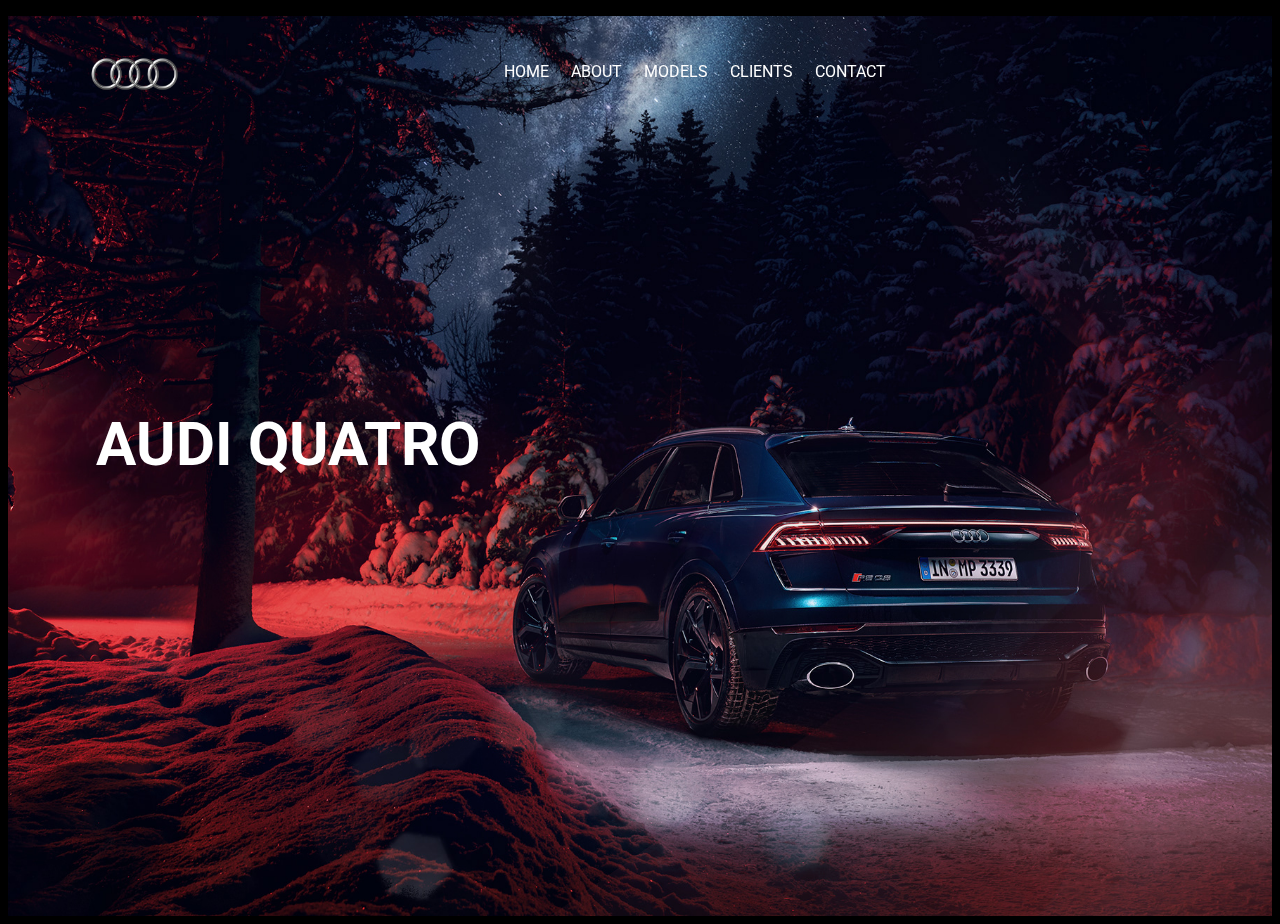
<file: index.html>
<!DOCTYPE html>
<html lang="en">
<head>
  <meta charset="UTF-8">
  <meta http-equiv="X-UA-Compatible" content="IE=edge">
  <meta name="viewport" content="width=device-width, initial-scale=1.0">
  <title>Audi</title>

  <link rel="stylesheet" href="https://cdnjs.cloudflare.com/ajax/libs/font-awesome/6.2.1/css/all.min.css">
  <link rel="stylesheet" href="a.css">

  

</head>
<body id="home">

  <header class="GD-header">
    <a href="#">
      <img src="./fotot/audi-logo-2-removebg-preview.png" alt="" width="90px" height="70px">
    </a>

    <nav class="navbar">
      <a class="active"><a href="#">HOME</a></li>
      <a href="about.html" target="_blank">ABOUT</a>
      <a href="models.html" target="_blank">MODELS</a>
      <a href="clients.html" target="_blank">CLIENTS</a>
      <a href="contact.html" target="_blank">CONTACT</a>
    </nav>

    <div class="GD-icons">
      <div class="fas fa-bars" id="menu-btn"></div>

    </div>

    

   
    </div>

  </header>


  <section class="home" id="home">
    <div class="GD-content">
        <h3 class="GD-h">Audi quatro</h3>
    </div>
        
        </section>
  
 
<script src="main.js"></script>
  
</body>
</html>
</file>
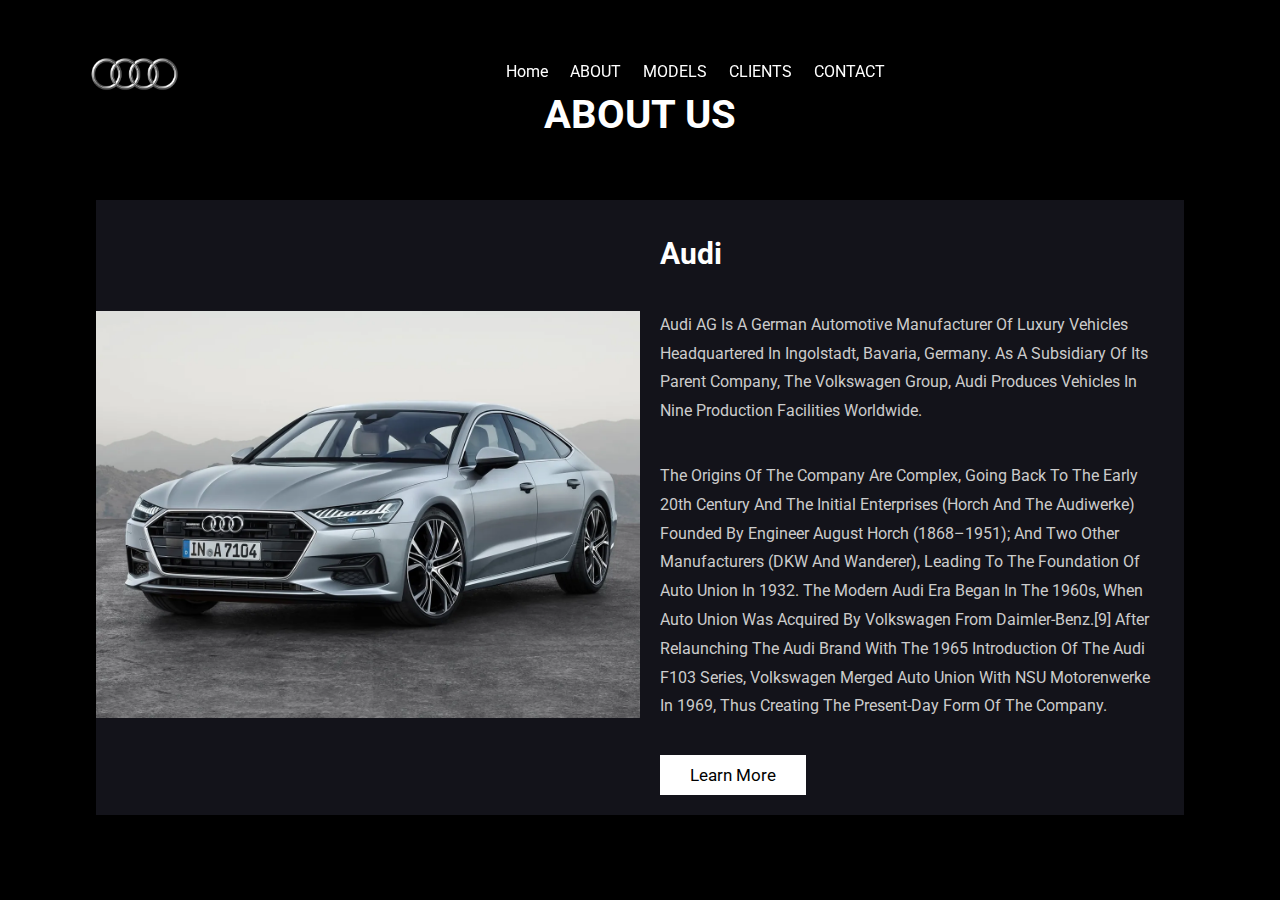
<file: about.html>
<!DOCTYPE html>
<html lang="en">
<head>
    <meta charset="UTF-8">
    <meta http-equiv="X-UA-Compatible" content="IE=edge">
    <meta name="viewport" content="width=device-width, initial-scale=1.0">
    <title>About</title>
    <link rel="stylesheet" href="https://cdnjs.cloudflare.com/ajax/libs/font-awesome/6.2.1/css/all.min.css">
    <link rel="stylesheet" href="a.css">

</head>
<body id="about">
    <header class="GD-header">

        <a href="#">
            <img src="./fotot/audi-logo-2-removebg-preview.png" alt="" width="90px" height="70px">
        </a>
        <nav class="navbar">
          <a class="active"><a href="index.html">Home</a></li>
          <a href="about.html" target="_blank">ABOUT</a>
          <a href="models.html" target="_blank">MODELS</a>
          <a href="clients.html" target="_blank">CLIENTS</a>
          <a href="contact.html" target="_blank">CONTACT</a>
        </nav>
    
        <div class="GD-icons">
          <div class="fas fa-bars" id="menu-btn"></div>
    
        </div>
    
  
    
       
        
    
      </header> 
    <header class="GD-header"></header>
    
    <section class="about" id="about">

        <h1 class="GD-heading"><span>about</span> us </h1>

        <div class="row">
            <div class="GD-image">
                <img src="./fotot/audi a7.webp" alt="">
            </div>

            <div class="GD-content">
                <h3>Audi</h3>
                <p>Audi AG is a German automotive manufacturer of luxury vehicles headquartered in Ingolstadt, Bavaria, Germany. As a subsidiary of its parent company, the Volkswagen Group, Audi produces vehicles in nine production facilities worldwide.</p>
                <p>The origins of the company are complex, going back to the early 20th century and the initial enterprises (Horch and the Audiwerke) founded by engineer August Horch (1868–1951); and two other manufacturers (DKW and Wanderer), leading to the foundation of Auto Union in 1932. The modern Audi era began in the 1960s, when Auto Union was acquired by Volkswagen from Daimler-Benz.[9] After relaunching the Audi brand with the 1965 introduction of the Audi F103 series, Volkswagen merged Auto Union with NSU Motorenwerke in 1969, thus creating the present-day form of the company.</p>
                <a target="blank" href="https://en.wikipedia.org/wiki/Audi" class="GD-btn1">learn more</a>
            </div>

        </div>


    </section>



    <script src="main.js"></script>

</body>
</html>
</file>
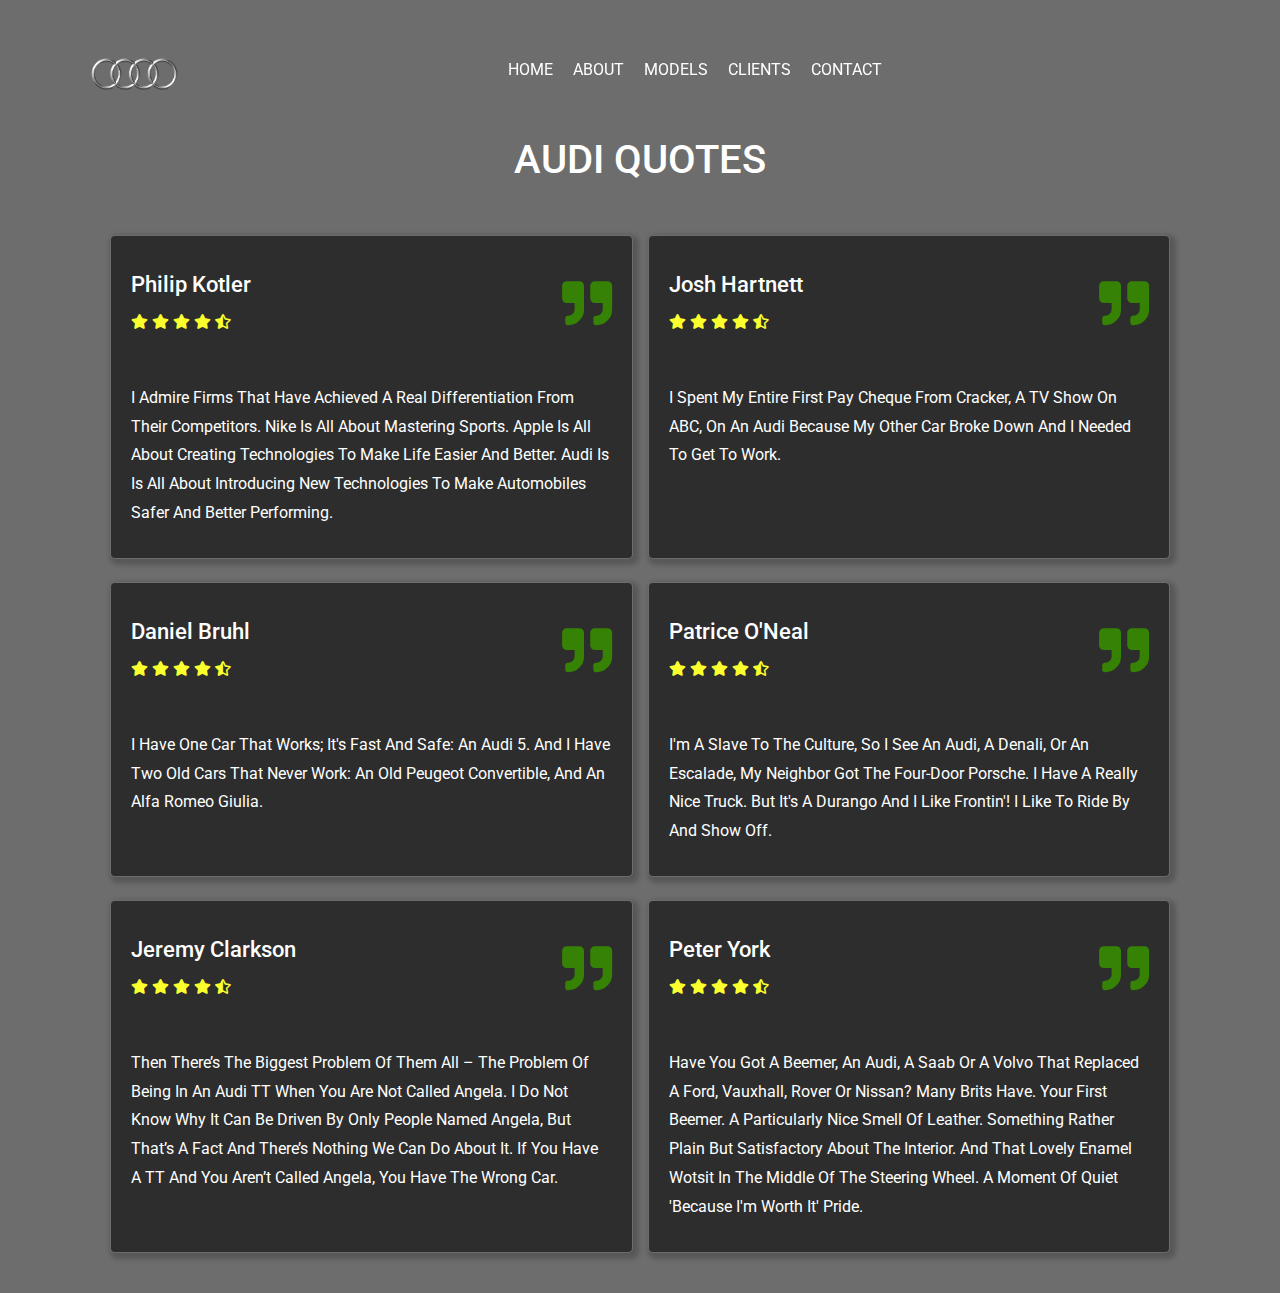
<file: clients.html>
<!DOCTYPE html>
<html lang="en">
<head>
    <meta charset="UTF-8">
    <meta http-equiv="X-UA-Compatible" content="IE=edge">
    <meta name="viewport" content="width=device-width, initial-scale=1.0">
    <link rel="stylesheet" href="a.css">
    <link rel="stylesheet" href="https://cdnjs.cloudflare.com/ajax/libs/twitter-bootstrap/4.5.3/css/bootstrap.min.css">
    <link rel="stylesheet" href="https://cdnjs.cloudflare.com/ajax/libs/font-awesome/5.15.1/css/all.min.css">
    
    <title>clients</title>
</head>
<body id="clients">
    <section class="review" id="about">
        
        <header class="GD-header">

            <a href="#">
              <img src="./fotot/audi-logo-2-removebg-preview.png" alt="" width="90px" height="70px">
            </a>
        
            <nav class="navbar">
              <a class="active"><a href="index.html">HOME</a></li>
              <a href="about.html" target="_blank">ABOUT</a>
              <a href="models.html" target="_blank">MODELS</a>
              <a href="clients.html" target="_blank">CLIENTS</a>
              <a href="contact.html" target="_blank">CONTACT</a>
            </nav>
        
            <div class="GD-icons">
              <div class="fas fa-bars" id="menu-btn"></div>
        
            </div>
        
            
        
           
            </div>
        
          </header>

          <h3 class="GD-heading2">Audi Quotes</h3>
       
        <div class="box-container">
            <div class="box">
                <div class="GD-user">
                    <div class="GD-info">
                        <h3>Philip Kotler</h3>
                        <div class="GD-stars">
                            <i class="fas fa-star"></i>
                            <i class="fas fa-star"></i>
                            <i class="fas fa-star"></i>
                            <i class="fas fa-star"></i>
                            <i class="fas fa-star-half-alt"></i>
                        </div>
                    </div>
                    <i class="fas fa-quote-right"></i>
                </div>
                <br>
                <br>
                <p> I admire firms that have achieved a real differentiation from their competitors. Nike is all about mastering sports. Apple is all about creating technologies to make life easier and better. Audi is is all about introducing new technologies to make automobiles safer and better performing. </p>
              
            </div>
        
                <div class="box">
                    <div class="GD-user">
                        <div class="GD-info">
                            <h3>Josh Hartnett</h3>
                            <div class="GD-stars">
                                <i class="fas fa-star"></i>
                                <i class="fas fa-star"></i>
                                <i class="fas fa-star"></i>
                                <i class="fas fa-star"></i>
                                <i class="fas fa-star-half-alt"></i>
                            </div>
                        </div>
                        <i class="fas fa-quote-right"></i>
                    </div>
                    <br>
                    <br>
                    <p> I spent my entire first pay cheque from Cracker, a TV show on ABC, on an Audi because my other car broke down and I needed to get to work. </p>
                  
                </div>


                <div class="box">
                    <div class="GD-user">
                        <div class="GD-info">
                            <h3>Daniel Bruhl</h3>
                            <div class="GD-stars">
                                <i class="fas fa-star"></i>
                                <i class="fas fa-star"></i>
                                <i class="fas fa-star"></i>
                                <i class="fas fa-star"></i>
                                <i class="fas fa-star-half-alt"></i>
                            </div>
                        </div>
                        <i class="fas fa-quote-right"></i>
                        
                    </div>
                    <br>
                    <br>
                    <p> I have one car that works; it's fast and safe: an Audi 5. And I have two old cars that never work: an old Peugeot convertible, and an Alfa Romeo Giulia.</p>
                
                </div>

            
                    <div class="box">
                        <div class="GD-user">
                            <div class="GD-info">
                                <h3>Patrice O'Neal</h3>
                                <div class="GD-stars">
                                    <i class="fas fa-star"></i>
                                    <i class="fas fa-star"></i>
                                    <i class="fas fa-star"></i>
                                    <i class="fas fa-star"></i>
                                    <i class="fas fa-star-half-alt"></i>
                                </div>
                            </div>
                            <i class="fas fa-quote-right"></i>
                        </div>
                        <br>
                        <br>
                        <p> I'm a slave to the culture, so I see an Audi, a Denali, or an Escalade, my neighbor got the four-door Porsche. I have a really nice truck. But it's a Durango and I like frontin'! I like to ride by and show off. </p>
                    
                    </div>
                    <div class="box">
                        <div class="GD-user">
                            <div class="GD-info">
                                <h3>Jeremy Clarkson</h3>
                                <div class="GD-stars">
                                    <i class="fas fa-star"></i>
                                    <i class="fas fa-star"></i>
                                    <i class="fas fa-star"></i>
                                    <i class="fas fa-star"></i>
                                    <i class="fas fa-star-half-alt"></i>
                                </div>
                            </div>
                            <i class="fas fa-quote-right"></i>
                        </div>
                        <br>
                        <br>
                        <p> Then there’s the biggest problem of them all – the problem of being in an Audi TT when you are not called Angela. I do not know why it can be driven by only people named Angela, but that’s a fact and there’s nothing we can do about it. If you have a TT and you aren’t called Angela, you have the wrong car. </p>
                    
                    </div>
                    <div class="box">
                        <div class="GD-user">
                            <div class="GD-info">
                                <h3>Peter York</h3>
                                <div class="GD-stars">
                                    <i class="fas fa-star"></i>
                                    <i class="fas fa-star"></i>
                                    <i class="fas fa-star"></i>
                                    <i class="fas fa-star"></i>
                                    <i class="fas fa-star-half-alt"></i>
                                </div>
                            </div>
                            <i class="fas fa-quote-right"></i>
                        </div>
                        <br>
                        <br>
                        <p> Have you got a Beemer, an Audi, a Saab or a Volvo that replaced a Ford, Vauxhall, Rover or Nissan? Many Brits have. Your first Beemer. A particularly nice smell of leather. Something rather plain but satisfactory about the interior. And that lovely enamel wotsit in the middle of the steering wheel. A moment of quiet 'because I'm worth it' pride.</p>
                    
                    </div>
                   


          
        </div>
        <script src="main.js"></script>
        
    </section>
 
</body>
</html>
</file>
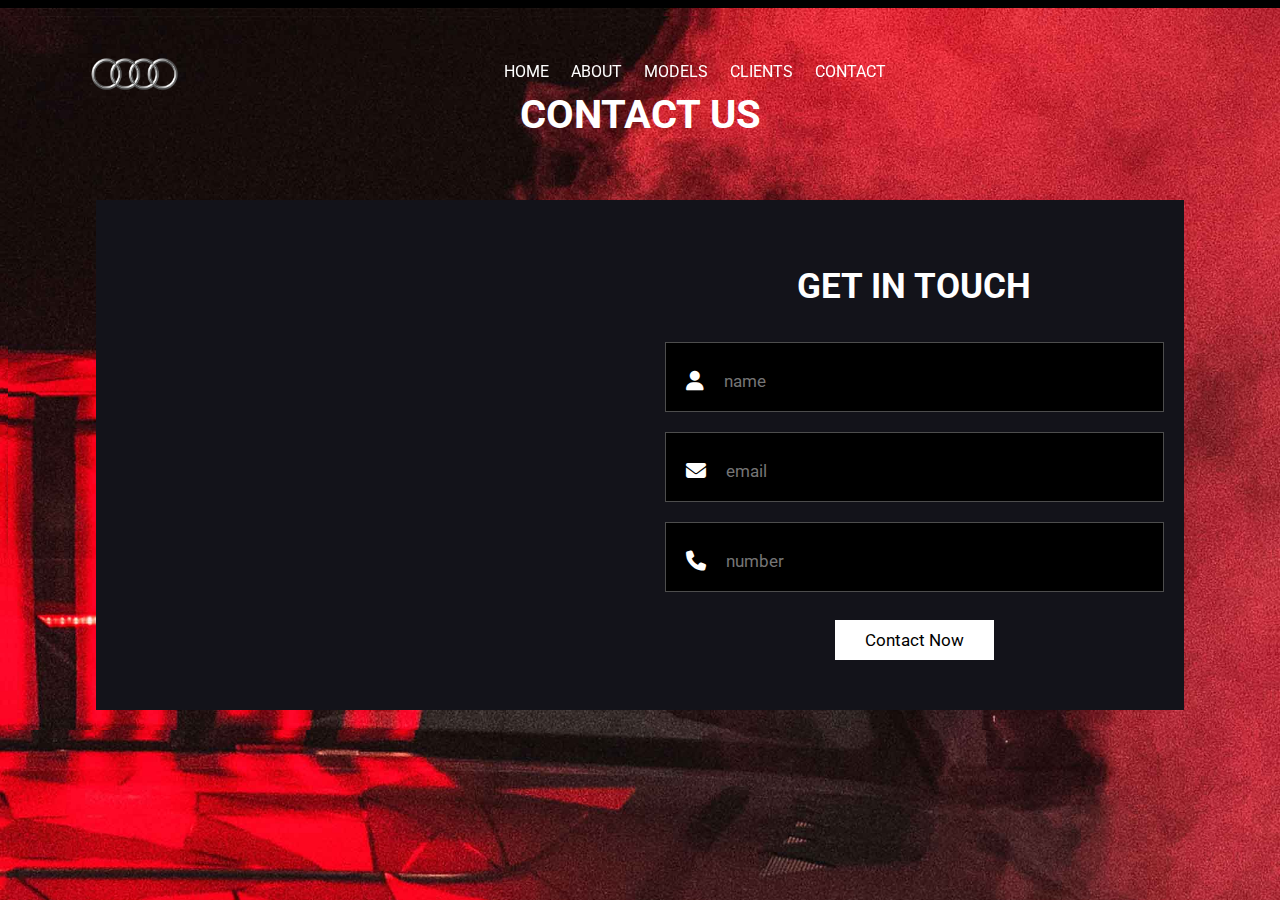
<file: contact.html>
<!DOCTYPE html>
<html lang="en">
<head>
    <meta charset="UTF-8">
    <meta http-equiv="X-UA-Compatible" content="IE=edge">
    <meta name="viewport" content="width=device-width, initial-scale=1.0">
    <link rel="stylesheet" href="https://cdnjs.cloudflare.com/ajax/libs/font-awesome/6.2.1/css/all.min.css">
    <link rel="stylesheet" href="a.css">
    <title>Contact</title>
</head>
<body id="contact" >
    <header class="GD-header">

        <a href="#">
            <img src="./fotot/audi-logo-2-removebg-preview.png" alt="" width="90px" height="70px">
        </a>
    
        <nav class="navbar">
          <a class="active"><a href="index.html">HOME</a></li>
      <a href="about.html" target="_blank">ABOUT</a>
      <a href="models.html" target="_blank">MODELS</a>
      <a href="clients.html" target="_blank">CLIENTS</a>
      <a href="contact.html" target="_blank">CONTACT</a>
        </nav>
    
        <div class="GD-icons">
          <div class="fas fa-bars" id="menu-btn"></div>
    
        </div>
    
      
    
       
        </div>
    
      </header>

      <section class="GD-contact" id="contact">

        <h1 class="GD-heading"> <span> contact </span> us </h1>

        <div class="row">

            <iframe class="map" src="https://www.google.com/maps/embed?pb=!1m14!1m8!1m3!1d93560.45575509689!2d20.855244!3d42.87782!3m2!1i1024!2i768!4f13.1!3m3!1m2!1s0x135345063679ba21%3A0xc24c0fe075e868e2!2sMitrovica!5e0!3m2!1sen!2sus!4v1674564734372!5m2!1sen!2sus" width="600" height="450" style="border:0;" allowfullscreen="" loading="lazy" referrerpolicy="no-referrer-when-downgrade"></iframe>

            <form action="">
                <h3>get in touch</h3>
                <div class="GD-inputBox">
                    <span class="fas fa-user"></span>
                    <input type="text" placeholder="name">
                </div>
                <div class="GD-inputBox">
                    <span class="fas fa-envelope"></span>
                    <input type="email" placeholder="email">
                </div>
                <div class="GD-inputBox">
                    <span class="fas fa-phone"></span>
                    <input type="number" placeholder="number">
                </div>
            
                <input type="submit" value="contact now" class="GD-btn1">
            
            </form>
            

        </div>

      </section>





      <script src="main.js"></script>
</body>
</html>
</file>
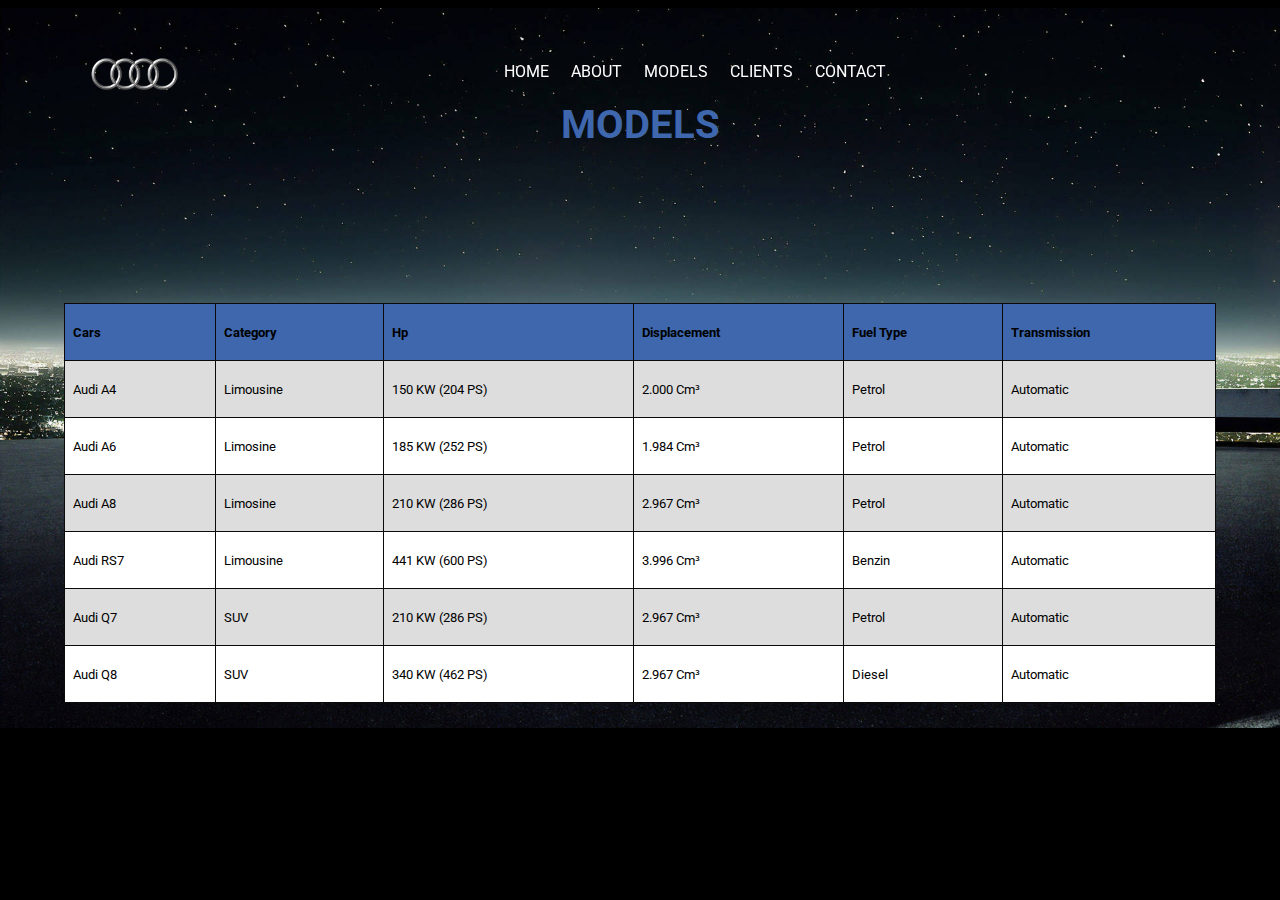
<file: models.html>
<!DOCTYPE html>
<html lang="en">
<head>
    <meta charset="UTF-8">
    <meta http-equiv="X-UA-Compatible" content="IE=edge">
    <meta name="viewport" content="width=device-width, initial-scale=1.0">
    <title>Models</title>
    <link rel="stylesheet" href="a.css">
    <link rel="stylesheet" href="https://cdnjs.cloudflare.com/ajax/libs/font-awesome/6.2.1/css/all.min.css">

</head>
<body id="ngjyra">

    <header class="GD-header">


    <a href="#">
      <img src="./fotot/audi-logo-2-removebg-preview.png" alt="" width="90px" height="70px">
    </a>

    <nav class="navbar">
      <a class="active"><a href="index.html">HOME</a></li>
      <a href="about.html" target="_blank">ABOUT</a>
      <a href="models.html" target="_blank">MODELS</a>
      <a href="clients.html" target="_blank">CLIENTS</a>
      <a href="contact.html" target="_blank">CONTACT</a>
    </nav>

    <div class="GD-icons">
      <div class="fas fa-bars" id="menu-btn"></div>

    </div>

    

   
    </div>

  </header>
    
  <h1 class="GD-heading1">Models</h1>
      <table>
        <tr id="genti">
        <th>Cars</th>
        <th>category</th>
        <th>Hp</th>
        <th>displacement</th>
        <th>fuel type</th>
        <th>transmission</th>
    
        </tr>
        
        <tr>

            <td>Audi A4</td>
            <td>limousine</td>
            <td>150 kW (204 PS)</td>
            <td>2.000 cm³</td>
            <td>petrol</td>
            <td>automatic</td>
         </tr>

         <tr>
            <td>Audi A6</td>
            <td>limosine</td>
            <td>185 kW (252 PS)</td>
            <td>1.984 cm³</td>
            <td>petrol</td>
            <td>automatic</td>
        </tr>
        
        <tr>
            <td>Audi A8</td>
            <td>limosine</td>
            <td>210 kW (286 PS)</td>
            <td>2.967 cm³</td>
            <td>petrol</td>
            <td>automatic</td>
         </tr>

              
        <tr>
            <td>Audi RS7</td>
            <td>limousine</td>
            <td> 441 kW (600 PS)</td>
            <td>3.996 cm³</td>
            <td>Benzin</td>
            <td>automatic</td>
        </tr>

           
         <tr>
            <td>Audi Q7</td>
            <td>SUV</td>
            <td>210 kW (286 PS)</td>
            <td>2.967 cm³</td>
            <td>petrol</td>
            <td>automatic</td>
         </tr>
           
         <tr>
            <td>Audi Q8</td>
            <td>SUV</td>
            <td>340 kW (462 PS)</td>
            <td>2.967 cm³</td>
            <td>diesel</td>
            <td>automatic</td>
         </tr>
   

      </table>
      <script src="main.js"></script>
</body>
</html>
</file>
<file: a.css>
@import url('https://fonts.googleapis.com/css2?family=Exo+2:ital,wght@0,100;0,300;0,500;1,200;1,400&family=Roboto:wght@100;300;400;500;700&display=swap');

#ngjyra{
    background-image: url(./fotot/453.jpg);
    background-repeat: no-repeat;
    background-size: cover;
}
#contact{
    background-image: url(./fotot/kuqe.jpg) ;
    background-repeat: no-repeat;
   background-size: cover;
}


:root{
    --main-color: rgb(255, 255, 255);
    --black:#13131a;
    --bg: rgb(0, 0, 0);
    --border:.1rem solid rgba(255,255,255,.3);
}


*{
    font-family: 'Roboto', sans-serif;
    margin:0, padding 0;
    box-sizing: border-box;
    outline: none; border:none;
    text-decoration: none;
    text-transform: capitalize;
    transition: .2s linear;
    margin-top: 8px;
}

html{
    font-size: 62.5%;
    overflow-x: hidden;
    scroll-padding-top: 9rem;
    scroll-behavior: smooth;
    
}

.GD-btn1{
    display: inline-block;
    padding: 1rem 3rem;
    font-size: 1.7rem;
    color: #000000;
    background: var(--main-color);
    cursor: pointer;
}


html::-webkit-scrollbar{
    width: .8rem;
}

html::-webkit-scrollbar-track{
    background: transparent;
}

html::-webkit-scrollbar-thumb{
    background: #fff;
    border-radius: 5rem;
}

body{
    background: var(--bg);
}

section{
    padding: 2rem 7%;
}

.GD-heading1{
    text-align: center;
    color: #3e67ad;
    text-transform: uppercase;
    padding-bottom: 3.5rem;
    font-size: 4rem;
    margin-top: 93px;
}

.GD-heading2{
    text-align: center;
    color: rgb(255, 255, 255);
    text-transform: uppercase;
    padding-bottom: 3.5rem;
    font-size: 4rem;
    margin-top: auto;

}






.GD-heading{
    text-align: center;
    color: #ffffff;
    text-transform: uppercase;
    padding-bottom: 3.5rem;
    font-size: 4rem;
    margin-top: 55px;
}

.GD-heading span{
    color: var(--main-color);
    text-transform: uppercase;
}

.GD-header{
    display: flex;
    align-items: center;
    justify-content: space-between;
    padding: 1.5rem 7%;
    position: fixed;
    top: 0; left: 0; right: 0;
    z-index: 1000;

}

.GD-header .navbar a{
    margin: 0 1rem;
    font-size: 1.6rem;
    color: #ffffff;
}

.GD-header .navbar a:hover{
    color: var(--main-color);
    border-bottom: .1rem solid var(--main-color);
    padding-bottom: .5rem;

}

.GD-header .GD-icons div{
    color: #fff;
    cursor: pointer;
    font-size: 2.5rem;
    margin-left: 2rem;
}

.GD-header .GD-icons div:hover{
    color: var(--main-color);
}

#menu-btn{
    display: none;
}




table{
    position: absolute;
    left: 50%;
    top: 55%;
    transform: translate(-50%,-50%);
    border-collapse: collapse;
    height: 400px;
    border: 1px solid #fcfcfc;
    background: rgb(255, 255, 255);
    font-size: 10px;
    font-family: arial, sans-serif;
    width: 90%;
}

th{
    background-color: #3e67ad;
}

  
  td, th {
    border: 1px solid #0c0909;
    text-align: left;
    padding: 8px;
    font-size: 13px;
  }
  
  tr:nth-child(even) {
    background-color: #dddddd;
  }



tr:hover{
    background-color: #3e67ad;
    color: #fff     ;
    transform: scale(1.02);
    box-shadow: 2px 2px 12px rgba(0, 0, 0, 0.2);
}


.gentriti{
    color: hsl(0, 80%, 47%);
    text-align: center;
    text-transform: uppercase;
    padding-bottom: 3.5rem;
    font-size: 4rem;
    margin-top: 90px;
}



.GD-heading {
    color: #fff;
}

.home{
    min-height: 100vh;
    display: flex;
    align-items: center;
    background: url(./fotot/1bddfb95839653.5ea0a59fc9df9.jpg) no-repeat;
    background-size: cover;
    background-position: center;
}

.home .GD-content{
    max-width: 60rem;
}

.home .GD-content h3{
    font-size: 6rem;
    text-transform: uppercase;
    color:var(--main-color);
}



.about .row{
    display: flex;
    align-items: center;
    background:var(--black);
    flex-wrap: wrap;
}

.about .row .GD-image{
    flex:1 1 45rem;
    float: right;
}

.about .row .GD-image img{
    width: 100%;
}

.about .row .GD-content{
    flex:1 1 45rem;
    padding: 2rem;
    float: left;
}

.about .row .GD-content h3{
    font-size: 3rem;
    color: #fff;
}

.about .row .GD-content p{
    font-size: 1.6rem;
    color: #ccc;
    padding: 1rem 0;
    line-height: 1.8;
}


   

.GD-contact .row{
    display: flex;
    background: var(--black);
    flex-wrap: wrap;
    gap: 1rem;
}

.GD-contact .row .map{
    flex: 1 1 45rem;
    width: 100%;
    object-fit: cover;
}

.GD-contact .row form{
    flex: 1 1 45rem;
    padding: 5rem 2rem;
    text-align: center;
}

.GD-contact .row form h3{
    text-transform: uppercase;
    font-size: 3.5rem;
    color: #fff;
}

.GD-contact .row form .GD-inputBox{
    display: flex;
    align-items: center;
    margin-top: 2rem;
    margin-bottom: 2rem;
    background: var(--bg);
    border: var(--border);
}

.GD-contact .row form .GD-inputBox span{
    color:#fff ;
    font-size: 2rem;
    padding-left: 2rem;
}

.GD-contact .row form .GD-inputBox input{
    width: 100%;
    padding: 2rem;
    font-size: 1.7rem;
    color: #fff;
    text-transform: none;
    background: none;
}



#clients{
    overflow-x: hidden;
    background:#6d6d6d;
    padding-top: 10rem;
}
.review .box-container{
    display: grid;
    grid-template-columns: repeat(auto-fit, minmax(40rem, 1fr));
    gap: 1.5rem;
    background: #6d6d6d;
    margin-left: 20px;
    margin-right: 20px;
    padding-bottom: 20p;
    margin-bottom: 20px;
    border-radius: 16px;
}
.review .box-container .box{
    padding: 2rem;
    border-radius: .5rem;
    border: var(--border);
    box-shadow:.3rem .3rem .5rem .3rem rgba(0, 0, 0, 0.2);
    background-color: #2d2d2d;
}

.review .box-container .box .GD-user{
display: flex;
align-items: center;
padding-bottom: 1rem;
}
.review .box-container .box .GD-user img{
    height: 7rem;
    width: 7rem;
    border-radius: 50%;
    margin-right: 1rem;
}
.review .box-container .box .GD-user h3{
    font-size: 2.2rem;
    color:#fff  ;
}
.review .box-container .box .GD-user .star i{
    font-size: 1.5rem;
    color: rgb(98, 98, 98) ;
}

.review .box-container .box .fa-quote-right{
   margin-left: auto;
   font-size: 5rem; 
   color:#368204;
}
.review .box-container .box p{
    padding-top: 1rem;
    font-size: 1.6rem;
    line-height: 1.8;
    color: #fff;
}
  .GD-stars {
    color:#fcff2e;
    font-size: 1.5rem;
  }




@media (max-width:991px){
    html{
        font-size: 55%;
        
    }

    .GD-header{
        padding: 1.5rem 2rem;
    }
    section{
        padding: 2rem ;
    }

}

@media (max-width:768px){
    #menu-btn{
        display: inline-block;
    }

    .GD-header .navbar{
        position: absolute;
        top: 100%; right: -100%;
        background: grey;
        width: 30rem;
        height: calc(100vh - 9.5rem);
    }

    .GD-header .navbar.active{
        right: 0;
    }

    .GD-header .navbar a{
        color: var(--black);
        display: block;
        margin: 1.5rem;
        padding: .5rem;
        font-size: 2rem;
    }

   
    .home{
        background-position: left;
        justify-content: center;
        text-align:center ;
    }
    .home .GD-content h3{
        font-size: 4.5rem;
    }

    .home .GD-  content {
        font-size: 1.5rem;
    }

}

@media (max-width:450px){
    html{
        font-size: 50%;
        
    } 
}


@media only screen and (max-width: 768px) { 
    table{
        width: 90%;
    }
    tr td th{
        display: block;
    }
}
</file>
